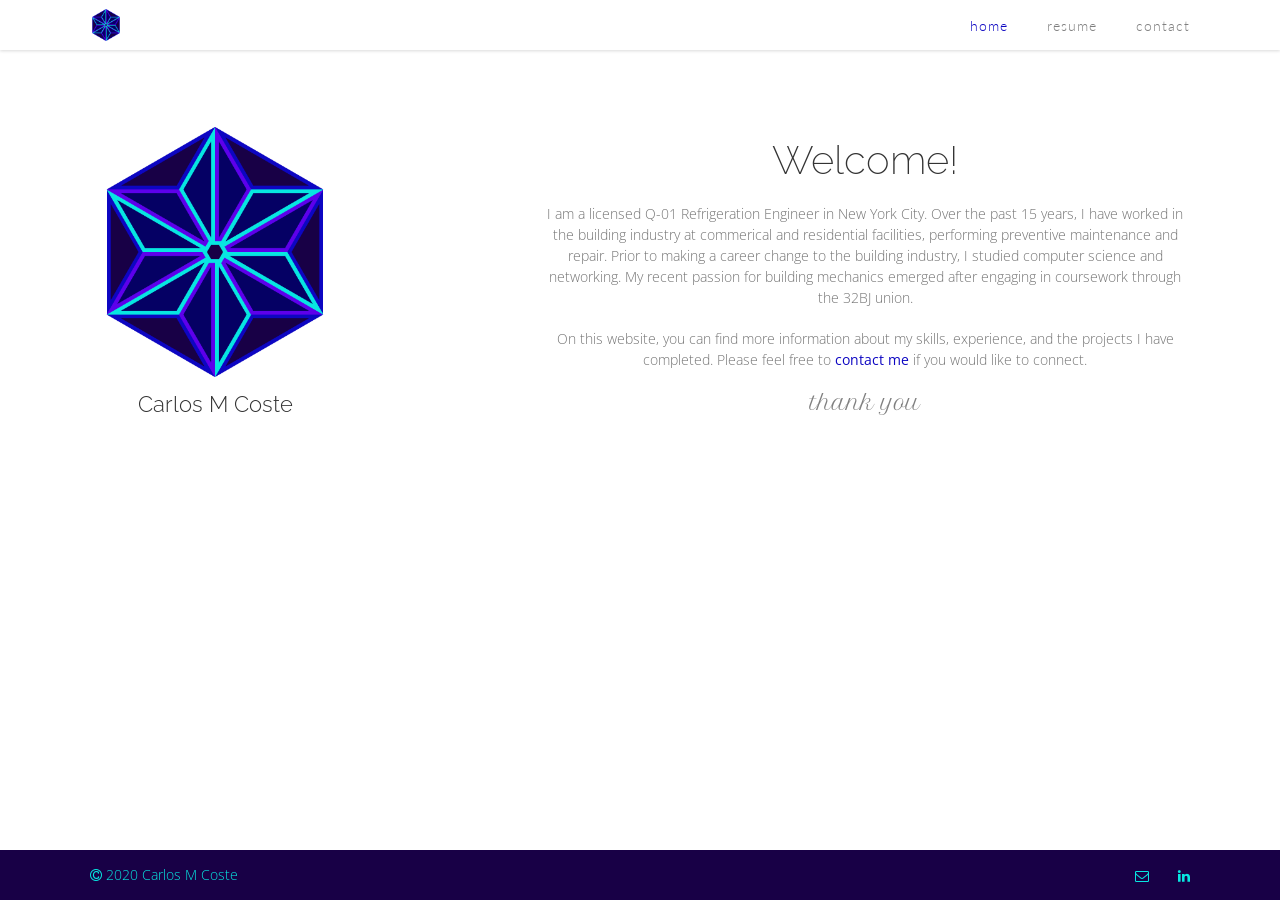
<file: index.html>
<!DOCTYPE html>
<html lang="en">
<head>
	<meta charset="UTF-8" />
	<meta name="viewport" content="width=device-width, initial-scale=1.0" />
	<title>Home - Carlos M Coste</title>
	<link rel="icon" type="image/png" href="images/logo/cc_logo_400x400.png" />
	<link rel="stylesheet" href="styles.css" type="text/css" />
	<style type="text/css">
		@import url('https://fonts.googleapis.com/css?family=Lato:100,200,300,400,500,600|Open+Sans:100,200,300,400,500,600|Raleway:100,200,300,400,500,600|Petit+Formal+Script');
		@import url('https://maxcdn.bootstrapcdn.com/font-awesome/4.7.0/css/font-awesome.min.css');
	</style>
</head>

<body>
	<header>
		<div class="header-container">
			<div class="main-menu">
				<a href="index.html" target="_self">
					<img class="nav-logo" src="images/logo/cc_logo_400x400.png" width="250" height="250" alt="Carlos M Coste Logo" />
				</a>
				<div class="nav-toggle">
					<a href="#"><i class="fa fa-navicon"></i></a>
				</div>
			</div>
			<nav>
				<ul>
					<li><a href="index.html" target="_self" class="current-page">home</a></li>
					<li><a href="resume.html" target="_self">resume</a></li>
					<!--<li><a href="portfolio.html" target="_self">portfolio</a></li>-->
					<!--<li><a href="about.html" target="_self">about</a></li>-->
					<li><a href="contact.html" target="_self">contact</a></li>
				</ul>
			</nav>
		</div>
	</header>
	<main id="home">
		<div id="home-container" class="container-vcenter">
			<div id="main-logo">
				<img id="logo" src="images/logo/cc_logo_400x400.png" alt="Carlos M Coste Logo" />
				<h3 class="main-logo-name">Carlos M Coste</h3>
				<!--<h4 class="main-logo-tagline">tagline</h4>-->
			</div>

			<div class="main-description">
				<h1>Welcome!</h1>
				<div class="summary-text">
					<p>
						I am a licensed Q-01 Refrigeration Engineer in New York City. Over the past 15 years, I have worked in the building industry at commerical and residential facilities, performing preventive maintenance and repair. Prior to making a career change to the building industry, I studied computer science and networking. My recent passion for building mechanics emerged after engaging in coursework through the 32BJ union.
					</p>
					<p>
						On this website, you can find more information about my skills, experience, and the projects I have completed. Please feel free to <a href="contact.html" target="_self">contact me</a> if you would like to connect.
					</p>
				</div>
				<h2>thank you</h2>
			</div>
		</div>
	</main>
	<footer>
		<div class="footer-container">
			<div class="footer-text">
				<i class="fa fa-copyright icon-left"></i>2020 Carlos M Coste
			</div>
			<div class="footer-social">
				<div class="social tooltip">
					<a href="mailto:info@carlosmcoste.com" target="_self" rel="noopener noreferrer" data-placement="bottom" data-title="" data-toggle="tooltip" title="Email" data-original-title="Email">
					<i class="fa fa-envelope-o"></i></a>
					<span class="tooltip-text">Email</span>
				</div>
				<div class="social tooltip">
					<a href="https://www.linkedin.com/in/carlosmcoste" target="_blank" rel="noopener noreferrer" data-placement="bottom" data-title="" data-toggle="tooltip" title="LinkedIn" data-original-title="Linkedin">
					<i class="fa fa-linkedin"></i></a>
					<span class="tooltip-text">LinkedIn</span>
				</div>
			</div>
		</div>
	</footer>
<script src="https://cdnjs.cloudflare.com/ajax/libs/jquery/3.2.1/jquery.min.js"></script>
<script src="./js/index.js"></script>
<script>
	(function(i,s,o,g,r,a,m){i['GoogleAnalyticsObject']=r;i[r]=i[r]||function(){
	(i[r].q=i[r].q||[]).push(arguments)},i[r].l=1*new Date();a=s.createElement(o),
	m=s.getElementsByTagName(o)[0];a.async=1;a.src=g;m.parentNode.insertBefore(a,m)
	})(window,document,'script','https://www.google-analytics.com/analytics.js','ga');
	ga('create', 'UA-1329985-6', 'auto');
	ga('send', 'pageview');
</script>
</body>
</html>
</file>
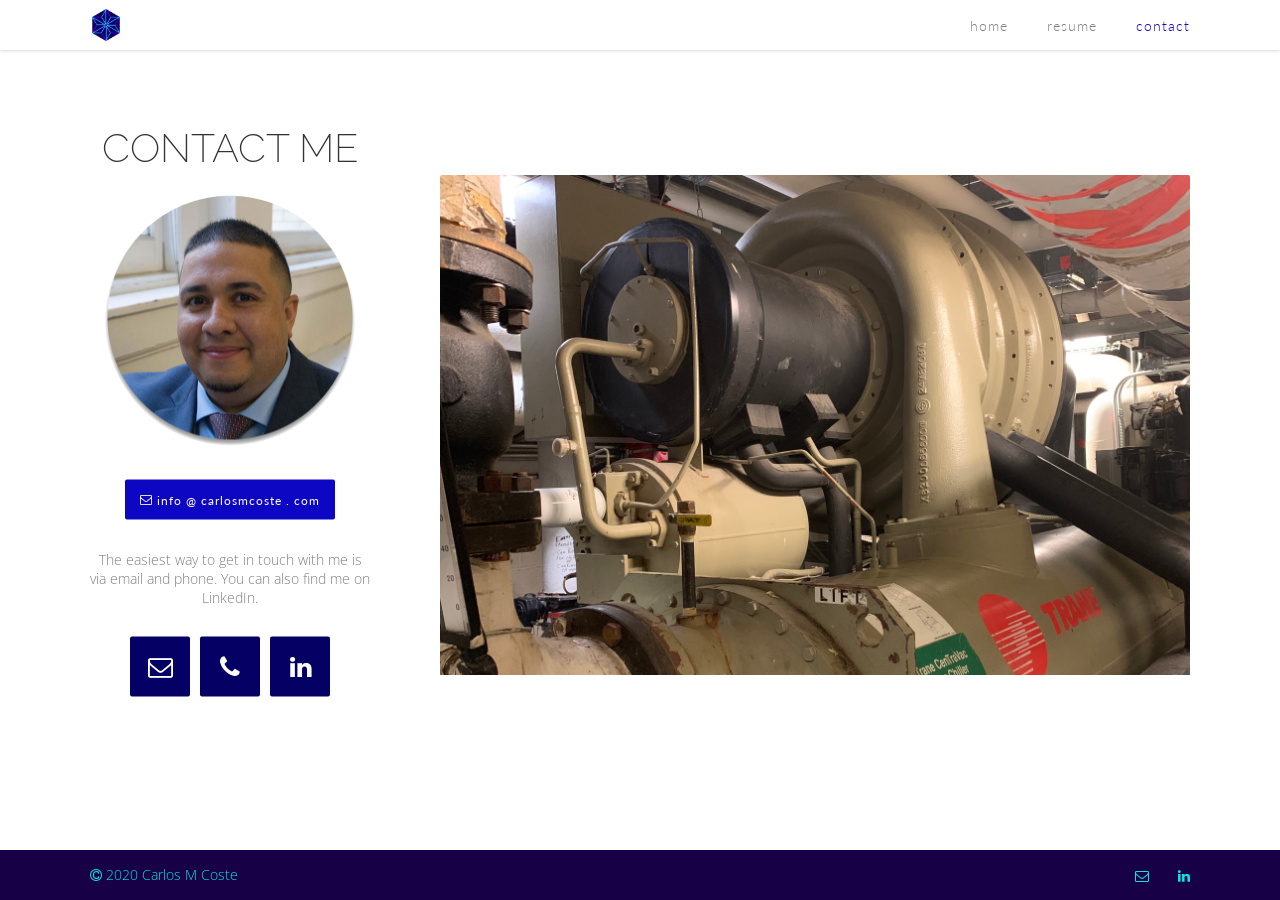
<file: contact.html>
<!DOCTYPE html>
<html lang="en">
<head>
	<meta charset="UTF-8" />
	<meta name="viewport" content="width=device-width, initial-scale=1.0" />
	<title>Contact - Carlos M Coste</title>
	<link rel="icon" type="image/png" href="images/logo/cc_logo_400x400.png" />
	<link rel="stylesheet" href="styles.css" type="text/css" />
	<style type="text/css">
		@import url('https://fonts.googleapis.com/css?family=Lato:100,200,300,400,500,600|Open+Sans:100,200,300,400,500,600|Raleway:100,200,300,400,500,600');
		@import url('https://maxcdn.bootstrapcdn.com/font-awesome/4.7.0/css/font-awesome.min.css');
	</style>
</head>

<body>

<header>
	<div class="header-container">
		<div class="main-menu">
			<a href="index.html" target="_self">
				<img class="nav-logo" src="images/logo/cc_logo_400x400.png" width="250" height="250" alt="Carlos M Coste Logo">
			</a>
			<div class="nav-toggle">
				<a href="#"><i class="fa fa-navicon"></i></a>
			</div>
		</div>
		<nav>
			<ul>
				<li><a href="index.html" target="_self">home</a></li>
				<li><a href="resume.html" target="_self">resume</a></li>
				<!--<li><a href="portfolio.html" target="_self">portfolio</a></li>-->
				<!--<li><a href="about.html" target="_self">about</a></li>-->
				<li><a href="contact.html" target="_self" class="current-page">contact</a></li>
			</ul>
		</nav>
	</div>
</header>
<main id="contact">
	<div id="contact-container" class="container-vcenter">
		<div id="getintouch">
			<div class="row centered">
				<h1 class="centered">CONTACT ME</h1>
				<img id="profile" src="images/headshot/carlos_headshot_resume.png" alt="Profile" />
			</div>
			<div class="row centered">
					<a href="mailto:info@carlosmcoste.com" title="email" target="_self">
						<div class="btn btn-primary">
							<i class="fa fa-envelope-o icon-left"></i>info @ carlosmcoste . com
						</div>
					</a>
			</div>
			<div class="row centered">
				<div id="getintouch-text">
					The easiest way to get in touch with me is via email and phone.
					You can also find me on LinkedIn.
				</div>
			</div>
			<div class="row centered">
				<div class="social-tiles-container">
					<div class="social-tile">
						<a href="mailto:info@carlosmcoste.com" target="_self" rel="noopener noreferrer" title="info@carlosmcoste.com">
							<div class="social-tile-content">
								<i class="fa fa-envelope-o"></i>
							</div>
						</a>
					</div>
					<div class="social-tile">
						<a title="(347) 273-7113">
							<div class="social-tile-content cursor-default">
								<i class="fa fa-phone"></i>
							</div>
						</a>
					</div>
					<div class="social-tile">
						<a href="https://www.linkedin.com/in/carlosmcoste" target="_blank" rel="noopener noreferrer" data-placement="bottom" data-title="" data-toggle="tooltip" title="https://www.linkedin.com/in/carlosmcoste" data-original-title="Linkedin">
							<div class="social-tile-content">
								<i class="fa fa-linkedin"></i>
							</div>
						</a>
					</div>
				</div>
			</div>
		</div>
		<div id="photo-gallery">
			<div class="row centered">
				<div class="unslider">
					<ul>
						<li><img src="images/gallery/chiller.jpg" alt="Chiller" /></li>
					</ul>
				</div>
			</div>
		</div>
	</div>
</main>


<footer>
	<div class="footer-container">
			<div class="footer-text">
				<i class="fa fa-copyright icon-left"></i>2020 Carlos M Coste
			</div>
			<div class="footer-social">
				<div class="social tooltip">
					<a href="mailto:info@carlosmcoste.com" target="_self" rel="noopener noreferrer" data-placement="bottom" data-title="" data-toggle="tooltip" title="Email" data-original-title="Email">
					<i class="fa fa-envelope-o"></i></a>
					<span class="tooltip-text">Email</span>
				</div>
				<div class="social tooltip">
					<a href="https://www.linkedin.com/in/carlosmcoste" target="_blank" rel="noopener noreferrer" data-placement="bottom" data-title="" data-toggle="tooltip" title="LinkedIn" data-original-title="Linkedin">
					<i class="fa fa-linkedin"></i></a>
					<span class="tooltip-text">LinkedIn</span>
				</div>
			</div>
		</div>
</footer>

<script src="https://cdnjs.cloudflare.com/ajax/libs/jquery/3.2.1/jquery.min.js"></script>
<script src="./js/index.js"></script>
<script src="./js/unslider.js"></script>
<script>
	$('.my-slider').unslider({
		infinite: true
	});
</script>
<script>
	(function(i,s,o,g,r,a,m){i['GoogleAnalyticsObject']=r;i[r]=i[r]||function(){
	(i[r].q=i[r].q||[]).push(arguments)},i[r].l=1*new Date();a=s.createElement(o),
	m=s.getElementsByTagName(o)[0];a.async=1;a.src=g;m.parentNode.insertBefore(a,m)
	})(window,document,'script','https://www.google-analytics.com/analytics.js','ga');
	ga('create', 'UA-1329985-6', 'auto');
	ga('send', 'pageview');
</script>
</body>
</html>
</file>
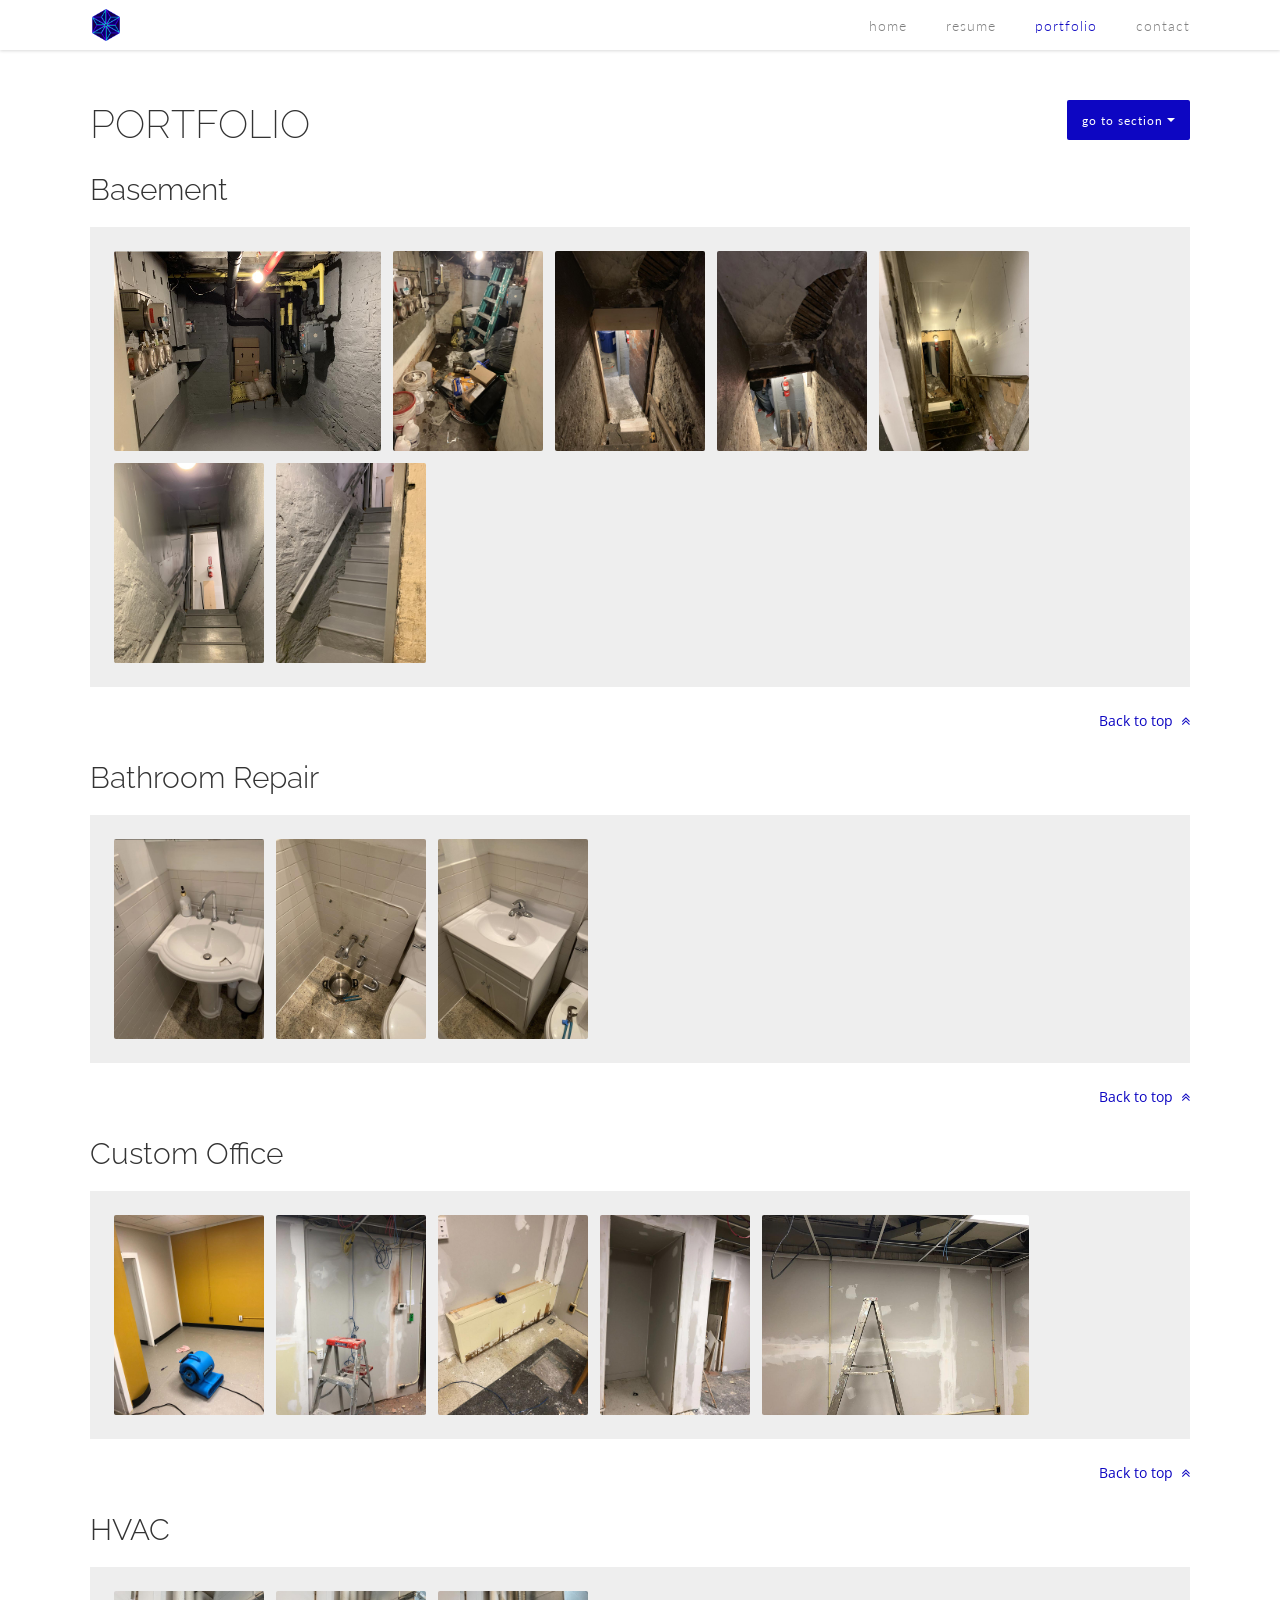
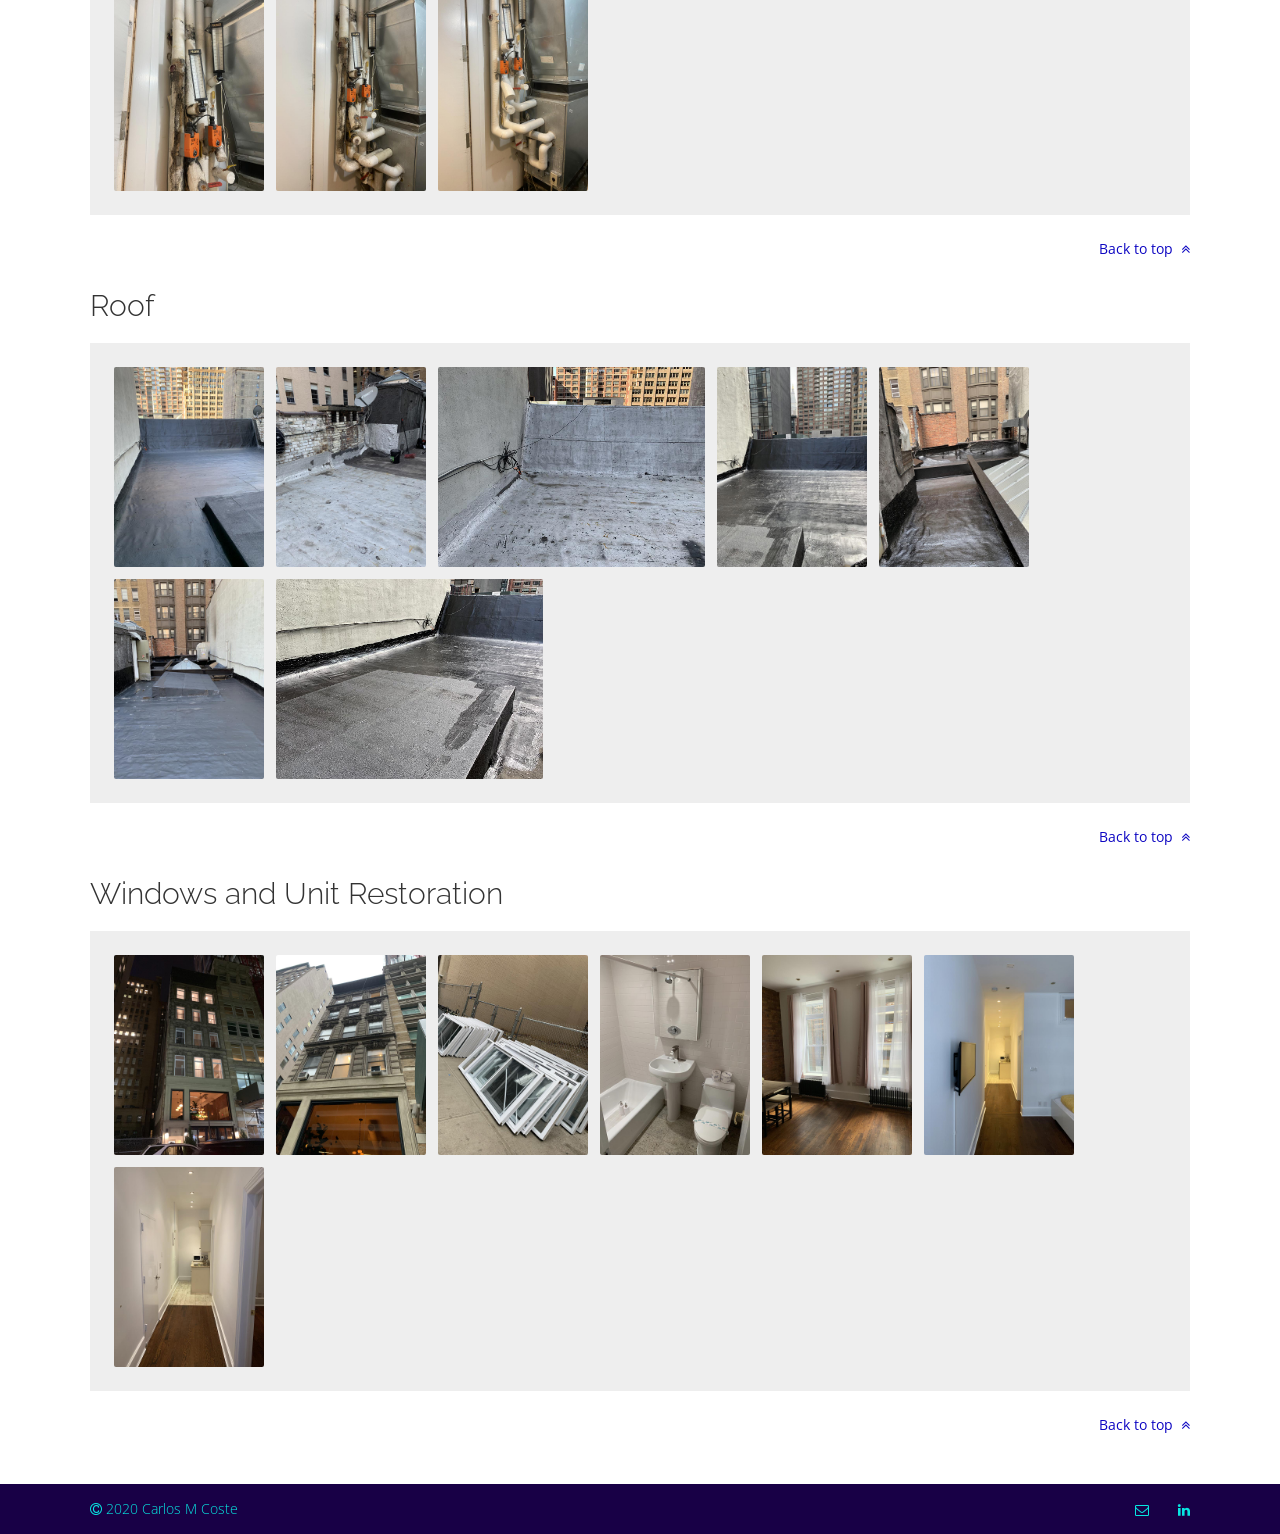
<file: portfolio.html>
<!DOCTYPE html>
<html lang="en">
<head>
	<meta charset="UTF-8" />
	<meta name="viewport" content="width=device-width, initial-scale=1.0" />
	<title>Portfolio - Carlos M Coste</title>
	<link rel="icon" type="image/png" href="images/logo/cc_logo_400x400.png" />
	<link rel="stylesheet" href="styles.css" type="text/css" />

	
	<!--Gallery-->
	<link rel="stylesheet" href="./dist/default-skin/default-skin.css">
	<link rel="stylesheet" href="./dist/photoswipe.css">

	<link rel="stylesheet" href="./src/css/default-skin/default-skin.scss">
	<link rel="stylesheet" href="./src/css/_main-settings.css">
	<link rel="stylesheet" href="./src/css/_main-settings.scss">
	<link rel="stylesheet" href="./src/css/main.css">
	<link rel="stylesheet" href="./src/css/main.scss">
	<link rel="stylesheet" href="./src/css/gallery.css">
	

	<style type="text/css">
		@import url('https://fonts.googleapis.com/css?family=Lato:100,200,300,400,500,600|Open+Sans:100,200,300,400,500,600|Raleway:100,200,300,400,500,600|Petit+Formal+Script');
		@import url('https://maxcdn.bootstrapcdn.com/font-awesome/4.7.0/css/font-awesome.min.css');
	</style>
</head>

<body>
	<header>
		<div class="header-container">
			<div class="main-menu">
				<a href="index.html" target="_self">
					<img class="nav-logo" src="images/logo/cc_logo_400x400.png" width="250" height="250" alt="Carlos M Coste Logo" />
				</a>
				<div class="nav-toggle">
					<a href="#"><i class="fa fa-navicon"></i></a>
				</div>
			</div>
			<nav>
				<ul>
					<li><a href="index.html" target="_self">home</a></li>
					<li><a href="resume.html" target="_self">resume</a></li>
					<li><a href="portfolio.html" target="_self" class="current-page">portfolio</a></li>
					<!--<li><a href="about.html" target="_self">about</a></li>-->
					<li><a href="contact.html" target="_self">contact</a></li>
				</ul>
			</nav>
		</div>
	</header>
<main>
	<a id="top" class="anchor"></a>
	<div class="container-content sticky">
		<div class="row">
			<div class="section section-dropdown-container">
				<div class="section-dropdown-left">
					<h1>PORTFOLIO</h1>
				</div>
				<div class="section-dropdown-right right-aligned">
					<div class="dropdown section-dropdown">
						<div class="btn btn-primary">go to section<i class="down-caret icon-right"></i></div>
						<ul class="dropdown-menu">
							<li><a href="#basement" target="_self">Basement</a></li>
							<li><a href="#bathroom" target="_self">Bathroom</a></li>
							<li><a href="#custom-office" target="_self">Custom Office</a></li>
							<li><a href="#hvac" target="_self">HVAC</a></li>
							<li><a href="#roof" target="_self">Roof</a></li>
							<li><a href="#windows" target="_self">Windows</a></li>
						</ul>
					</div>
				</div>
			</div>

<!--GALLERY-->

<!--BASEMENT-->
<div class="row">
<a id="basement" class="anchor"></a>
<h2>Basement</h2>

  <div class="section-gallery section--head">
	<div class="row-gallery">
		<div class="demo-gallery">
			<a href="./images/portfolio/basement/after4.jpg"
				data-size="1024x768"
				data-author="">
				<img class="img-large" src="./images/portfolio/basement/after4.jpg" alt="" />
				<figure>Final</figure>
			</a>
			<a href="./images/portfolio/basement/before1.jpg"
				data-size="768x1024"
				data-author="">
				<img src="./images/portfolio/basement/before1.jpg" alt="" />
				<figure>Before</figure>
			</a>
			<a href="./images/portfolio/basement/before2.jpg"
				data-size="768x1024"
				data-author="">
				<img src="./images/portfolio/basement/before2.jpg" alt="" />
				<figure>Before</figure>
			</a>
			<a href="./images/portfolio/basement/before3.jpg"
				data-size="768x1024"
				data-author="">
				<img src="./images/portfolio/basement/before3.jpg" alt="" />
				<figure>Before</figure>
			</a>
			<a href="./images/portfolio/basement/after1.jpg"
				data-size="768x1024"
				data-author="">
				<img src="./images/portfolio/basement/after1.jpg" alt="" />
				<figure>After</figure>
			</a>
			<a href="./images/portfolio/basement/after2.jpg"
				data-size="768x1024"
				data-author="">
				<img src="./images/portfolio/basement/after2.jpg" alt="" />
				<figure>After</figure>
			</a>
			<a href="./images/portfolio/basement/after3.jpg"
				data-size="768x1024"
				data-author="">
				<img src="./images/portfolio/basement/after3.jpg" alt="" />
				<figure>After</figure>
			</a>
		</div>
	</div>
  </div>
  <a href="#top"><div class="row right-aligned">Back to top &nbsp;<i class="fa fa-angle-double-up"></i></div></a>
 </div>

<!--BATHROOM-->
<div class="row">
<a id="bathroom" class="anchor"></a>
<h2>Bathroom Repair</h2>

  <div class="section-gallery section--head">
	<div class="row-gallery">
		<div class="demo-gallery">
			<a href="./images/portfolio/bathroom/before1.jpg"
				data-size="768x1024"
				data-author="">
				<img class="img-large" src="./images/portfolio/bathroom/before1.jpg" alt="" />
				<figure>Before</figure>
			</a>
			<a href="./images/portfolio/bathroom/before2.jpg"
				data-size="768x1024"
				data-author="">
				<img class="img-large" src="./images/portfolio/bathroom/before2.jpg" alt="" />
				<figure>In Progress</figure>
			</a>
			<a href="./images/portfolio/bathroom/after1.jpg"
				data-size="768x1024"
				data-author="">
				<img class="img-large" src="./images/portfolio/bathroom/after1.jpg" alt="" />
				<figure>After</figure>
			</a>			
		</div>
	</div>
  </div>
  <a href="#top"><div class="row right-aligned">Back to top &nbsp;<i class="fa fa-angle-double-up"></i></div></a>
</div>

<!--CUSTOM OFFICE-->
<div class="row">
<a id="custom-office" class="anchor"></a>
<h2>Custom Office</h2>

  <div class="section-gallery section--head">
	<div class="row-gallery">
		<div class="demo-gallery">
			<a href="./images/portfolio/custom-office/after1.jpg"
				data-size="768x1024"
				data-author="">
				<img class="img-large" src="./images/portfolio/custom-office/after1.jpg" alt="" />
				<figure>Final</figure>
			</a>
			<a href="./images/portfolio/custom-office/before1.jpg"
				data-size="768x1024"
				data-author="">
				<img src="./images/portfolio/custom-office/before1.jpg" alt="" />
				<figure>Before</figure>
			</a>
			<a href="./images/portfolio/custom-office/before3.jpg"
				data-size="768x1024"
				data-author="">
				<img src="./images/portfolio/custom-office/before3.jpg" alt="" />
				<figure>Before</figure>
			</a>
			<a href="./images/portfolio/custom-office/before4.jpg"
				data-size="768x1024"
				data-author="">
				<img src="./images/portfolio/custom-office/before4.jpg" alt="" />
				<figure>After</figure>
			</a>
			<a href="./images/portfolio/custom-office/before2.jpg"
				data-size="768x1024"
				data-author="">
				<img src="./images/portfolio/custom-office/before2.jpg" alt="" />
				<figure>Before</figure>
			</a>
		</div>
	</div>
  </div>
  <a href="#top"><div class="row right-aligned">Back to top &nbsp;<i class="fa fa-angle-double-up"></i></div></a>
</div>

<!--HVAC-->
<div class="row">
<a id="hvac" class="anchor"></a>
<h2>HVAC</h2>

  <div class="section-gallery section--head">
	<div class="row-gallery">
		<div class="demo-gallery">
			<a href="./images/portfolio/hvac/before1.jpg"
				data-size="768x1024"
				data-author="">
				<img class="img-large" src="./images/portfolio/hvac/before1.jpg" alt="" />
				<figure>Before</figure>
			</a>
			<a href="./images/portfolio/hvac/before2.jpg"
				data-size="768x1024"
				data-author="">
				<img class="img-large" src="./images/portfolio/hvac/before2.jpg" alt="" />
				<figure>Before</figure>
			</a>
			<a href="./images/portfolio/hvac/after1.jpg"
				data-size="768x1024"
				data-author="">
				<img class="img-large" src="./images/portfolio/hvac/after1.jpg" alt="" />
				<figure>After</figure>
			</a>
		</div>
	</div>
  </div>
  <a href="#top"><div class="row right-aligned">Back to top &nbsp;<i class="fa fa-angle-double-up"></i></div></a>
</div>

<!--ROOF-->
<div class="row">
<a id="roof" class="anchor"></a>
<h2>Roof</h2>

  <div class="section-gallery section--head">
	<div class="row-gallery">
		<div class="demo-gallery">
			<a href="./images/portfolio/roof/after1.jpg"
				data-size="768x1024"
				data-author="">
				<img class="img-large" src="./images/portfolio/roof/after1.jpg" alt="" />
				<figure>Final</figure>
			</a>
			<a href="./images/portfolio/roof/before1.jpg"
				data-size="768x1024"
				data-author="">
				<img src="./images/portfolio/roof/before1.jpg" alt="" />
				<figure>Before</figure>
			</a>
			<a href="./images/portfolio/roof/before2.jpg"
				data-size="768x1024"
				data-author="">
				<img src="./images/portfolio/roof/before2.jpg" alt="" />
				<figure>Before</figure>
			</a>
			
			<a href="./images/portfolio/roof/after2.jpg"
				data-size="768x1024"
				data-author="">
				<img src="./images/portfolio/roof/after2.jpg" alt="" />
				<figure>After</figure>
			</a>
			<a href="./images/portfolio/roof/after3.jpg"
				data-size="768x1024"
				data-author="">
				<img src="./images/portfolio/roof/after3.jpg" alt="" />
				<figure>After</figure>
			</a>
			<a href="./images/portfolio/roof/after4.jpg"
				data-size="768x1024"
				data-author="">
				<img src="./images/portfolio/roof/after4.jpg" alt="" />
				<figure>After</figure>
			</a>
			<a href="./images/portfolio/roof/after5.jpg"
				data-size="1024x768"
				data-author="">
				<img src="./images/portfolio/roof/after5.jpg" alt="" />
				<figure>After</figure>
			</a>
		</div>
	</div>
  </div>
  <a href="#top"><div class="row right-aligned">Back to top &nbsp;<i class="fa fa-angle-double-up"></i></div></a>
</div>

<!--WINDOWS-->
<div class="row">
<a id="windows" class="anchor"></a>
<h2>Windows and Unit Restoration</h2>

  <div class="section-gallery section--head">
	<div class="row-gallery">
		<div class="demo-gallery">
			<a href="./images/portfolio/windows/after1.jpg"
				data-size="768x1024"
				data-author="">
				<img class="img-large" src="./images/portfolio/windows/after1.jpg" alt="" />
				<figure>Final</figure>
			</a>
			<a href="./images/portfolio/windows/before1.jpg"
				data-size="768x1024"
				data-author="">
				<img src="./images/portfolio/windows/before1.jpg" alt="" />
				<figure>Before</figure>
			</a>
			<a href="./images/portfolio/windows/before2.jpg"
				data-size="768x1024"
				data-author="">
				<img src="./images/portfolio/windows/before2.jpg" alt="" />
				<figure>Before</figure>
			</a>
			<a href="./images/portfolio/windows/after2.jpg"
				data-size="768x1024"
				data-author="">
				<img src="./images/portfolio/windows/after2.jpg" alt="" />
				<figure>After</figure>
			</a>
			<a href="./images/portfolio/windows/after3.jpg"
				data-size="768x1024"
				data-author="">
				<img src="./images/portfolio/windows/after3.jpg" alt="" />
				<figure>After</figure>
			</a>
			<a href="./images/portfolio/windows/after4.jpg"
				data-size="768x1024"
				data-author="">
				<img src="./images/portfolio/windows/after4.jpg" alt="" />
				<figure>After</figure>
			</a>
			<a href="./images/portfolio/windows/after5.jpg"
				data-size="1024x768"
				data-author="">
				<img src="./images/portfolio/windows/after5.jpg" alt="" />
				<figure>After</figure>
			</a>
		</div>
	</div>
  </div>
  <a href="#top"><div class="row right-aligned">Back to top &nbsp;<i class="fa fa-angle-double-up"></i></div></a>
</div>
    
<!-- PSWP template -->
<div id="gallery" class="pswp" tabindex="-1" role="dialog" aria-hidden="true">
    <div class="pswp__bg"></div>

    <div class="pswp__scroll-wrap">

      <div class="pswp__container">
		<div class="pswp__item"></div>
		<div class="pswp__item"></div>
		<div class="pswp__item"></div>
      </div>

      <div class="pswp__ui pswp__ui--hidden">

        <div class="pswp__top-bar">

			<div class="pswp__counter"></div>

			<button class="pswp__button pswp__button--close" title="Close (Esc)"></button>

			<button class="pswp__button pswp__button--share" title="Share"></button>

			<button class="pswp__button pswp__button--fs" title="Toggle fullscreen"></button>

			<button class="pswp__button pswp__button--zoom" title="Zoom in/out"></button>

			<div class="pswp__preloader">
				<div class="pswp__preloader__icn">
				  <div class="pswp__preloader__cut">
				    <div class="pswp__preloader__donut"></div>
				  </div>
				</div>
			</div>
        </div>


		<!-- <div class="pswp__loading-indicator"><div class="pswp__loading-indicator__line"></div></div> -->

        <div class="pswp__share-modal pswp__share-modal--hidden pswp__single-tap">
            <div class="pswp__share-tooltip">
				<!-- <a href="#" class="pswp__share--facebook"></a>
				<a href="#" class="pswp__share--twitter"></a>
				<a href="#" class="pswp__share--pinterest"></a>
				<a href="#" download class="pswp__share--download"></a> -->
            </div>
        </div>

        <button class="pswp__button pswp__button--arrow--left" title="Previous (arrow left)"></button>
        <button class="pswp__button pswp__button--arrow--right" title="Next (arrow right)"></button>
        <div class="pswp__caption">
          <div class="pswp__caption__center">
          </div>
        </div>
      </div>

    </div>


</div>

<footer>
		<div class="footer-container">
			<div class="footer-text">
				<i class="fa fa-copyright icon-left"></i>2020 Carlos M Coste
			</div>
			<div class="footer-social">
				<div class="social tooltip">
					<a href="mailto:info@carlosmcoste.com" target="_self" rel="noopener noreferrer" data-placement="bottom" data-title="" data-toggle="tooltip" title="Email" data-original-title="Email">
					<i class="fa fa-envelope-o"></i></a>
					<span class="tooltip-text">Email</span>
				</div>
				<div class="social tooltip">
					<a href="https://www.linkedin.com/in/carlosmcoste" target="_blank" rel="noopener noreferrer" data-placement="bottom" data-title="" data-toggle="tooltip" title="LinkedIn" data-original-title="Linkedin">
					<i class="fa fa-linkedin"></i></a>
					<span class="tooltip-text">LinkedIn</span>
				</div>
			</div>
		</div>
	</footer>

</main>


<!--SCRIPTS-->
<script>
(function() {

  var initPhotoSwipeFromDOM = function(gallerySelector) {

    var parseThumbnailElements = function(el) {
      var thumbElements = el.childNodes,
        numNodes = thumbElements.length,
        items = [],
        el,
        childElements,
        thumbnailEl,
        size,
        item;

      for (var i = 0; i < numNodes; i++) {
        el = thumbElements[i];

        // include only element nodes 
        if (el.nodeType !== 1) {
          continue;
        }

        childElements = el.children;

        size = el.getAttribute('data-size').split('x');

        // create slide object
        item = {
          src: el.getAttribute('href'),
          w: parseInt(size[0], 10),
          h: parseInt(size[1], 10),
          author: el.getAttribute('data-author')
        };

        item.el = el; // save link to element for getThumbBoundsFn

        if (childElements.length > 0) {
          item.msrc = childElements[0].getAttribute('src'); // thumbnail url
          if (childElements.length > 1) {
            item.title = childElements[1].innerHTML; // caption (contents of figure)
          }
        }

        var mediumSrc = el.getAttribute('data-med');
        if (mediumSrc) {
          size = el.getAttribute('data-med-size').split('x');
          // "medium-sized" image
          item.m = {
            src: mediumSrc,
            w: parseInt(size[0], 10),
            h: parseInt(size[1], 10)
          };
        }
        // original image
        item.o = {
          src: item.src,
          w: item.w,
          h: item.h
        };

        items.push(item);
      }

      return items;
    };

    // find nearest parent element
    var closest = function closest(el, fn) {
      return el && (fn(el) ? el : closest(el.parentNode, fn));
    };

    var onThumbnailsClick = function(e) {
      e = e || window.event;
      e.preventDefault ? e.preventDefault() : e.returnValue = false;

      var eTarget = e.target || e.srcElement;

      var clickedListItem = closest(eTarget, function(el) {
        return el.tagName === 'A';
      });

      if (!clickedListItem) {
        return;
      }

      var clickedGallery = clickedListItem.parentNode;

      var childNodes = clickedListItem.parentNode.childNodes,
        numChildNodes = childNodes.length,
        nodeIndex = 0,
        index;

      for (var i = 0; i < numChildNodes; i++) {
        if (childNodes[i].nodeType !== 1) {
          continue;
        }

        if (childNodes[i] === clickedListItem) {
          index = nodeIndex;
          break;
        }
        nodeIndex++;
      }

      if (index >= 0) {
        openPhotoSwipe(index, clickedGallery);
      }
      return false;
    };

    var photoswipeParseHash = function() {
      var hash = window.location.hash.substring(1),
        params = {};

      if (hash.length < 5) { // pid=1
        return params;
      }

      var vars = hash.split('&');
      for (var i = 0; i < vars.length; i++) {
        if (!vars[i]) {
          continue;
        }
        var pair = vars[i].split('=');
        if (pair.length < 2) {
          continue;
        }
        params[pair[0]] = pair[1];
      }

      if (params.gid) {
        params.gid = parseInt(params.gid, 10);
      }

      if (!params.hasOwnProperty('pid')) {
        return params;
      }
      params.pid = parseInt(params.pid, 10);
      return params;
    };

    var openPhotoSwipe = function(index, galleryElement, disableAnimation) {
      var pswpElement = document.querySelectorAll('.pswp')[0],
        gallery,
        options,
        items;

      items = parseThumbnailElements(galleryElement);

      // define options (if needed)
      options = {
        index: index,

        history: false,
        
        galleryUID: galleryElement.getAttribute('data-pswp-uid'),

        getThumbBoundsFn: function(index) {
          // See Options->getThumbBoundsFn section of docs for more info
          var thumbnail = items[index].el.children[0],
            pageYScroll = window.pageYOffset || document.documentElement.scrollTop,
            rect = thumbnail.getBoundingClientRect();

          return {
            x: rect.left,
            y: rect.top + pageYScroll,
            w: rect.width
          };
        },

        addCaptionHTMLFn: function(item, captionEl, isFake) {
          if (!item.title) {
            captionEl.children[0].innerText = '';
            return false;
          }
          captionEl.children[0].innerHTML = item.title + '<br/><small>' + item.author + '</small>';
          return true;
        }

      };

      var radios = document.getElementsByName('gallery-style');
      for (var i = 0, length = radios.length; i < length; i++) {
        if (radios[i].checked) {
          if (radios[i].id == 'radio-all-controls') {

          } else if (radios[i].id == 'radio-minimal-black') {
            options.mainClass = 'pswp--minimal--dark';
            options.barsSize = {
              top: 0,
              bottom: 0
            };
            options.captionEl = false;
            options.fullscreenEl = false;
            options.shareEl = false;
            options.bgOpacity = 0.85;
            options.tapToClose = true;
            options.tapToToggleControls = false;
          }
          break;
        }

      }

      if (disableAnimation) {
        options.showAnimationDuration = 0;
      }

      // Pass data to PhotoSwipe and initialize it
      gallery = new PhotoSwipe(pswpElement, PhotoSwipeUI_Default, items, options);

      // see: http://photoswipe.com/documentation/responsive-images.html
      var realViewportWidth,
        useLargeImages = false,
        firstResize = true,
        imageSrcWillChange;

      gallery.listen('beforeResize', function() {

        var dpiRatio = window.devicePixelRatio ? window.devicePixelRatio : 1;
        dpiRatio = Math.min(dpiRatio, 2.5);
        realViewportWidth = gallery.viewportSize.x * dpiRatio;

        if (realViewportWidth >= 1200 || (!gallery.likelyTouchDevice && realViewportWidth > 800) || screen.width > 1200) {
          if (!useLargeImages) {
            useLargeImages = true;
            imageSrcWillChange = true;
          }

        } else {
          if (useLargeImages) {
            useLargeImages = false;
            imageSrcWillChange = true;
          }
        }

        if (imageSrcWillChange && !firstResize) {
          gallery.invalidateCurrItems();
        }

        if (firstResize) {
          firstResize = false;
        }

        imageSrcWillChange = false;

      });

      gallery.listen('gettingData', function(index, item) {
        if (useLargeImages) {
          item.src = item.o.src;
          item.w = item.o.w;
          item.h = item.o.h;
        } else {
          item.src = item.m.src;
          item.w = item.m.w;
          item.h = item.m.h;
        }
      });

      gallery.init();
    };

    // select all gallery elements
    var galleryElements = document.querySelectorAll(gallerySelector);
    for (var i = 0, l = galleryElements.length; i < l; i++) {
      galleryElements[i].setAttribute('data-pswp-uid', i + 1);
      galleryElements[i].onclick = onThumbnailsClick;
    }

    // Parse URL and open gallery if it contains #&pid=3&gid=1
    var hashData = photoswipeParseHash();
    if (hashData.pid > 0 && hashData.gid > 0) {
      openPhotoSwipe(hashData.pid - 1, galleryElements[hashData.gid - 1], true);
    }
  };

  initPhotoSwipeFromDOM('.demo-gallery');

})();
</script>

<script type="text/javascript" src="https://cdnjs.cloudflare.com/ajax/libs/jquery/3.2.1/jquery.min.js"></script>
<script type="text/javascript" src="./js/index.js"></script>
<script type="text/javascript" src="./dist/photoswipe-ui-default.js"></script>
<script type="text/javascript" src="./dist/photoswipe-ui-default.min.js"></script>
<script type="text/javascript" src="./dist/photoswipe.js"></script>
<script type="text/javascript" src="./dist/photoswipe.min.js"></script>

</body>
</html>
</file>
<file: styles.css>
*, *:before, *:after {box-sizing: inherit;}
html {
    box-sizing: border-box;
    overflow-x: hidden;
    height: 100%;
    scroll-behavior: smooth;
}
body {
    position: relative;
    margin: 0;
    min-height: 100%;
    color: #7f7f7f;
    -webkit-font-smoothing: subpixel-antialiased;
    font-family: 'Open Sans', Helvetica, Arial, sans-serif;
    font-weight: 300;
    font-size: 14px;
    text-align: left;
}
main {
    display: block;
    position: relative;
    margin: 0 auto;
    padding: 50px;
    width: 100%;
    height: 100%;
    text-align: center;
}
/* COLORS */
.blue-dark {
	color: #050064;
}
.blue-medium {
	color: #0D06C2;
}
.blue-light {
	color: #07E6E1;
}
.purple-light {
	color: #5D00EB;
}
.purple-dark {
	color: #180046;
}

/* DROPDOWNS */
.dropdown {
  float: right;
  position: relative;
  display: inline-block;
  width: auto; 
}

.dropdown-menu {
  display: none;
  position: absolute;
  margin: 4px 0 0 0;
  padding: 16px;
  background-color: rgba(255, 255, 255, .97);
  width: auto;
  min-width: 300px;
  overflow: auto;
  box-shadow: 0px 8px 16px 0px rgba(0,0,0,0.2);
  right: 0;
  z-index: 100;
  list-style-type: none;
  text-align: left;
  line-height: 0;
}
.dropdown-menu li {
    border-bottom: 1px solid rgba(0,0,0,.05);
    position: relative;
    font-family: 'Lato', Arial, Helvetica, sans-serif;
    letter-spacing: 1px;
    font-weight: 300;
    color: #7f7f7f;
}
.dropdown-menu li:hover {
    background-color: #d3f1eb;
    color: #7f7f7f;
}
.dropdown-menu li:hover a:hover {
    color: #1e83b5;
    font-weight: 400;
    letter-spacing: .25px;
}
.dropdown-menu li:last-of-type {border-bottom: none;}
.dropdown-menu a {
    display: block;
    color: #7f7f7f;
    padding: 24px 8px;
    text-decoration: none;
    transition: 100ms all ease;
    -webkit-transition: 100ms all ease;
}

.down-caret {
  width: 0;
  height: 0;
  border-style: solid;
  border-width: 4px 4px 0 4px;
  border-color: #ffffff transparent transparent transparent;
  display: inline-block;
  position: relative;
  transform: rotate(0deg);
  transition: all .25s ease-in;
}
.open-caret {
    transform: rotate(180deg);
    transition: all .25s ease-out;
}

.show {display: block;}
.hide {display: none;}


/* TEXT */
    h1, h2, h3, h4, h5 {
        font-family: 'Raleway', Helvetica, Arial, sans-serif;
        font-style: normal;
        font-variant: normal;
        text-align: left;
        color: #333;
    }
    h1 {
        margin: 0 0 25px;
        font-size: 40px;
        font-weight: 200;
    }
    .main-description h1 {
        margin-bottom: 20px;
        text-align: center;
    }
    h2 {
        margin: 0 0 20px;
        font-size: 30px;
        font-weight: 300;
    }
    .main-description h2 {
        margin: 0;
        text-align: center;
        font-family: 'Petit Formal Script', 'Raleway', Helvetica, cursive;
        font-weight: 200;
        font-size: 20px;
        color: #7f7f7f;
    }
    .section-header h2 {margin: 0 20px 0 0;}
    h3 {
        margin: 0 0 10px;
        font-size: 22px;
        font-weight: 300;
    }
    h4 {
        margin: 0 0 5px;
        font-size: 18px;
        font-weight: 200;
    }
    h5 {
        margin: 0 0 15px;
        font-size: 16px;
        font-weight: 300;
        font-style: italic;
        color: #999;
    }
    h6 {
        margin: 15px 0 5px;
        font-size: 15px;
        font-weight: 400;
    }
    a {
        letter-spacing: 0;
        text-decoration: none;
        font-weight: 400;
        color: #0D06C2;
    }
    a:hover {color: #5D00EB;}
    a.link {word-break: break-all;}
    .centered {text-align: center;}
    .right-aligned {text-align: right;}
    .justified {text-align: justify;}
    .semi-bold {font-weight: 400;}
    
    a.anchor{display: block; position: relative; top: -80px; visibility: hidden;}

    p {
        margin: 0 0 20px;
        line-height: 1.5;
        text-align: justify;
    }
    p:last-child {margin: 0;}

    .main-description p {text-align: center;}
    .blue {color: #1e83b5;}

/* ICONS */
    .icon-left {margin: 4px 4px 4px 0;}
    .icon-right {margin: 4px 0 4px 4px;}

    
/* LISTS */
    .ul-diamond {padding: 0;}
    .ul-diamond li {
        list-style: none;
        padding: 0 0 4px 0;
    }
    .ul-diamond li::before {
        content: '\25c7';
        padding-right: 8px;
        color: #74a0b6;
    }


/* ROWS AND COLUMNS */
    .row {
        display: block;
        margin-bottom: 30px;
        width: 100%;
    }
    .col-25, .col-30, .col-33, .col-50, .col-66, .col-70, .col-75 {
        display: inline-block;
        vertical-align: top;
        margin: 0;
        padding: 0 20px 0 0;
    }
    .col-25{ width: calc(25% - 2px); }
    .col-30{ width: calc(30% - 2px); }
    .col-33{ width: 33%; }
    .col-50{ width: calc(50% - 2px); }
    .col-66{ width: 66%; }
    .col-70{ width: calc(70% - 2px); }
    .col-75{ width: calc(75% - 2px); }
    
    .section > .row > .col-33:last-child {padding: 0;}

/* IMAGES */
    img {
        border-style: none;
        border-radius: 2px;
        max-width: 100%;
        height: auto;
    }
    .img-sidebar {margin-top: 4px; padding: 0;}
    .img-container {
        margin-bottom: 25px; padding: 0;
        max-width: 500px;
    }
    .img-frame  {
        display: block;
        position: relative;
        z-index: 1;
        vertical-align: middle;
        max-width: 100%;
    }
    .img-frame-circle  {
        display: block;
        border-radius: 100%;
        position: relative;
        z-index: 1;
        vertical-align: middle;
        max-width: 100%;
        background-color: #fff;
        box-shadow: 0 4px 14px rgba(0,0,0,0.2);
        padding: 16px;
    }
    .img-gallery {
        max-height: 500px;
        margin: 0 0 40px 0;
    }
    .shadow {overflow: visible;}
    .shadow:before {
        position: absolute;
        bottom: 15px;
        left: 10px;
        z-index: -1;
        -webkit-transform: rotate(-3deg);
        -ms-transform: rotate(-3deg);
        transform: rotate(-3deg);
        box-shadow: 0 17px 10px rgba(0,0,0,.4);
        height: 20%;
        max-height: 100px;
        width: 60%;
        max-width: 460px;
        opacity: .7;
        content: "";
    }
    .shadow:after {
        position: absolute;
        right: 10px;
        bottom: 15px;
        z-index: -1;
        -webkit-transform: rotate(3deg);
        -ms-transform: rotate(3deg);
        transform: rotate(3deg);
        box-shadow: 0 17px 10px rgba(0,0,0,.4);
        height: 20%;
        max-height: 100px;
        width: 60%;
        max-width: 460px;
        opacity: .7;
        content: "";
        }
    .shadow img {
        vertical-align: top;
        margin: 0;
        box-shadow: none;
    }
    #pdws, #tru-it {float: right; padding: 0;}


/* BUTTONS */
    .btn {
        display: inline-flex;
        display: -webkit-inline-flex;
        display: -moz-inline-flex;
        display: -ms-inline-flex;
        align-items: center;
        -webkit-align-items: center;
        border: none;
        border-radius: 2px;
        padding: 0 15px;
        height: 40px;
        letter-spacing: 1px;
        font-family: 'Lato', Arial, Helvetica, sans-serif;
        font-weight: 400;
        font-size: 12px;
        cursor: pointer;
    }
    .btn-primary {
        background-color: #0D06C2;
        color: #fff;
    }
    .btn-primary:hover {
        background-color: #050064;
        color: #fff;
    }
    
    .btn-secondary {
        border: solid 1px #2c6885;
        color: #2c6885;
    }
    .btn-secondary:hover {
        border: solid 1px #1e83b5;
        color: #1e83b5;
    }
    .btn-highlight {
        border: solid 1px #ec8072;
        color: #ec8072;
    }
    .btn-highlight:hover {
        border: solid 1px #db6158;
        color: #db6158;
    }
    
    .dropdown-open {background-color: #1e83b5;}



/* CONTENT CONTAINERS */
    .container-vcenter {
        display: block;
        position: relative;
        margin: 50px auto;
        width: 100%;
        max-width: 1100px;
        min-width: 750px;
    }
    .container-content {
        margin: 50px auto;
        width: 100%;
        max-width: 1100px;
    }
    #home-container {height: 350px;  min-height: 350px;}
    #contact-container {height: 650px; min-height: 650px;}
    .container-text {margin-bottom: 20px;}
    .container-text:last-child {margin: 0;}


/* SECTIONS */
    .section {
        display: block;
        margin-bottom: 50px;
        width: 100%;
        text-align: left;
    }
    .section-header {
        display: flex;
        display: -webkit-flex;
        display: -moz-flex;
        display: -ms-flex;
        align-items: center;
        -webkit-align-items: center;
        position: relative;
        margin-bottom: 25px;
        width: 100%;
        text-align: left;
        white-space: nowrap;
    }
    .section-title {
        display: inline-flex;
        display: -webkit-inline-flex;
        display: -moz-inline-flex;
        display: -ms-inline-flex;
    }

    .hr-container-title {
        display: inline-flex;
        display: -webkit-inline-flex;
        display: -moz-inline-flex;
        display: -ms-inline-flex;
        width: 100%;
        height: 1px;
    }
    .hr-title {width: 100%; border-bottom: .1em solid #ddd;}

/* SECTION DROPDOWN */
.section-dropdown-container {
    display: flex;
    display: -webkit-flex;
    display: -moz-flex;
    display: -ms-flex;
    margin: 0;
}
.section-dropdown-left, .section-dropdown-right {
    flex: auto;
    -webkit-flex: auto;
    -ms-flex: auto;
}

.section-dropdown {
    margin: 0 0 24px 0;
}


/* NAVIGATION */
    .nav-logo {
        display: block;
        position: absolute;
        float: left;
        top: 50%;
        transform: translateY(-50%);
        width: 32px;
        height: 32px;
        padding: 0;
    }
    .current-page {
        color: #0D06C2;
        cursor: default;
    }


/* FOOTER */
    footer {
        display: block;
        position: absolute;
        right: 0;
        bottom: 0;
        left: 0;
        z-index: 10;
        padding: 0 50px;
        width: 100%;
        height: 50px;
        background-color: #180046;
        font-size: 14px;
        text-align: center;
    }
    .footer-container {
        display: block;
        position: relative;
        top: 50%;
        left: 50%;
        transform: translateX(-50%);
        width: 100%;
        max-width: 1100px;
    }
    .footer-text {
        display: inline-block;
        position: relative;
        float: left;
        top: 50%;
        transform: translateY(-50%);
        font-weight: 200;
        color: #07E6E1;
    }
    .footer-social {
        display: inline-block;
        position: relative;
        float: right;
        top: 50%;
        transform: translateY(-50%);
        text-align: center;
    }
    .social {
        display: inline-block;
        padding: 0 0 0 25px;
    }
    .social a {color: #07E6E1;}


/* TOOLTIPS */
    .tooltip {display: inline-block; position: relative;}
    .tooltip:hover .tooltip-text {visibility: visible;}
    .tooltip-text {
        position: absolute;
        transform: translateX(-50%);
        z-index: 1;
        bottom: 150%;
        left: calc(50% + 12px);
        border-radius: 6px;
        padding: 5px 10px;
        background-color: #5D00EB;
        text-align: center;
        color: #fff;
        opacity: .9;
        visibility: hidden;
    }
    .tooltip-text:after {
        position: absolute;
        top: 100%;
        left: 50%;
        margin-left: -5px;
        border-width: 5px;
        border-style: solid;
        border-color: #5D00EB transparent transparent;
        opacity: .9;
        content: "";
    }

/*RESUME*/
.resume {
    display: inline-block;
    margin: 24px 0 56px 0;
    width: 60%;
    height: 100%;
    box-shadow: 2px 2px 8px 4px #00000030;
    overflow: scroll;
}
.resume iframe {
    width: 100%;
    height: 100%;
    height: -webkit-fill-available;
    border: none;
    overflow: scroll;
}

/* RESEARCH */
    .reference {
        display: flex;
        display: -webkit-flex;
        display: -moz-flex;
        display: -ms-flex;
        width: 100%;
        margin-bottom: 20px;
    }
    .reference-number {
        display: inline-flex;
        display: -webkit-inline-flex;
        display: -moz-inline-flex;
        display: -ms-inline-flex;
        margin-right: 15px;
        width: 30px;
        min-width: 30px;
        text-align: right;
    }
    .reference-text {display: inline-block; text-align: justify;}


/* HOME AND CONTACT */
    /* LEFT */
        #main-logo, #getintouch {
            display: block;
            position: relative;
            float: left;
            margin-right: 50px;
            text-align: center;
            padding: 0;
        }
        #main-logo {width: 250px; min-width: 250px;}
        #getintouch {width: 280px;min-width: 280px;}
        #logo, #profile {width: 250px; height: 250px;}
        .main-logo-name {
            margin: 10px 0 6px; 
            font-size: 22px;
            font-weight: 300;
            text-align: center;
        }
        .main-logo-tagline {
            margin: 0;
            font-size: 18px;
            font-weight: 200;
            text-align: center;
        }
        #profile {border-radius: 50%;}
    
    /* RIGHT */
        .main-description, #photo-gallery {
            display: inline-block;
            position: relative;
            float: right;
            width: calc(100% - 350px);
            text-align: center;
        }
        .main-description{max-width: 650px; min-width: 450px;}
        .summary-text {
            display: block;
            margin-bottom: 20px;
            line-height: 1.5;
            font-size: 14px;
            font-weight: 300;
            text-align: center;
            color: #747474;
        }
        #getintouch-text {margin: auto; max-width: 280px;}


/* CONTACT ME */
    /* SOCIAL MEDIA TILES */
        .social-tiles-container {
            display: flex;
            display: -webkit-flex;
            display: -moz-flex;
            display: -ms-flex;
            justify-content: center;
            -webkit-justify-content: center;
            -moz-justify-content: center;
            -ms-justify-content: center;
        }
        .social-tiles-container a, .social-tiles-container:hover a {font-size: 25px; color:#fff;}

        .social-tile {margin-right: 10px;}
        .social-tile:last-child {margin-right: 0;}

        .social-tile-content {
            display: inline-flex;
            display: -webkit-inline-flex;
            display: -moz-inline-flex;
            display: -ms-inline-flex;
            align-items: center;
            -webkit-align-items: center;
            justify-content: center;
            -webkit-justify-content: center;
            -moz-justify-content: center;
            -ms-justify-content: center;
            border-radius: 2px;
            width: 60px;
            height: 60px;
            background-color: #050064;
        }
        .social-tile-content:hover {background-color: #0D06C2; cursor: pointer;}


    /* PHOTO GALLERY SLIDER */
         #photo-gallery {
            height: auto;
            max-height: 500px;
            overflow: hidden;
         }
         #photo-gallery .row {
            margin: 0;
            width: 100%;
            height: auto;
            max-height: 500px;
            overflow: hidden ;
        }
        .unslider {
            margin: 0;
            padding: 0;
            width: 100%;
            max-width: 750px;
            height: auto;
            max-height: 500px;
            overflow: hidden;
        }
        .unslider ul, .unslider ol, .unslider li {
          list-style: none;
          margin: 0;
          padding: 0;
          border: none;
        }
        .my-slider ul {
            margin-left: -100%;
            padding: 0;
            width: 100%;
            height: auto;
            max-height: 500px;
        }
        .unslider-wrap {
            position: relative;
            max-height: 500px;
            overflow: hidden;
        }
        .unslider-wrap li {
            width: 100%;
            height: auto;
            overflow: hidden;
        }
        .unslider-carousel li {float: left;}
        .unslider-fade {position: relative;}
        .unslider-fade .unslider-wrap li {
            position: absolute;
            top: 0;
            right: 0;
            left: 0;
            z-index: 8;
        }
        li.unslider-active {z-index: 10;} 
        .unslider-arrow {
            position: absolute;
            width: 50px;
            height: 100px;
            left: 0;
            z-index: 2;
            top: 50%;
            transform: translateY(-50%);
            cursor: pointer;
            font-size: 70px;
            color: #fff;
            opacity: .4;
        }
        .unslider:hover .unslider-arrow {opacity: .8}
        .unslider-arrow:hover .fa-angle-right, .unslider-arrow:hover .fa-angle-left {text-shadow: 0 6px 10px rgba(0,0,0,.95)}
        .unslider-arrow:hover a {color: #fff;}
        .fa-angle-right, .fa-angle-left {
            text-shadow: 0 3px 6px rgba(0,0,0,.8);
            color: #fff;}

        .unslider-arrow.next {
            right: 0;
            left: auto;
            width: 50px;
            height: 100px;
        }
        .unslider-nav {
            position: absolute;
            transform: translate(-50%, -25px);
            left: 50%;
            z-index: 2;
        }
        .unslider-nav ol {
            list-style: none;
            text-align: center;
        }
        .unslider-nav li {
            display: inline-block;
            margin: 0 4px;
            border: 1px solid #fff;
            border-radius: 5px;
            width: 6px;
            height: 6px;
            background: transparent;
            text-indent: -999em;
            opacity: .8;
            overflow: hidden;
            cursor: pointer;
        }
        .unslider-nav li.unslider-active {background: #fff; cursor: default;}
        .cursor-default {cursor: default !important;}


/* MEDIA QUERIES */
    /* LARGER THAN 900px */
        @media only screen and (min-width: 901px) {
            #main-logo, #getintouch, .main-description, #photo-gallery {top: 50%; transform: translateY(-50%);}
            #tru-it .img-container, #pdws .img-container {margin-bottom: 0;}
            #pdws .img-container {float: right; max-width: 343px;}
            #tru-it .img-container {float: right; max-width: 285px;}
        }

    /* LARGER THAN 801px */
        @media only screen and (min-width: 801px) {
            header {
                display: block;
                position: fixed;
                z-index: 100;
                background-color: #fff;
                box-shadow: rgba(0,0,0,.15) 0 1px 3px;
                width: 100%;
                padding: 0 50px;
            }
            .header-container {
                display: block;
                position: relative;
                left: 50%;
                transform: translateX(-50%);
                max-width: 1100px;
            }
            .main-menu {
                display: block;
                position: fixed;
                background-color: #fff;
                width: 100%;
                height: 50px;
            }
            .nav-toggle {display: none;}
            nav {text-align: right;}
            nav ul {
                margin: 0;
                padding: 0;
                height: 50px;
                list-style: none;
            }
            nav li {
                display: inline-block;
                position: relative;
                top: 50%;
                transform: translateY(-50%);
                padding: 0 0 0 35px;
                cursor: pointer;
            }
            nav li:first-child {padding: 0;}
            nav a {
                font-family: 'Lato', Arial, Helvetica, sans-serif;
                letter-spacing: 1px;
                font-weight: 300;
                color: #7f7f7f;
            }
        }

    /* SMALLER THAN 900px */
        @media only screen and (max-width: 900px) {
            p:last-child {margin-bottom: 20px;}
            .row {margin: 0;}
            .col-20, .col-25 .col-30, .col-33, .col-50, .col-66, .col-70, .col-75 {
                display: block;
                width: 100%;
                padding: 0;
            }
            .container-vcenter .row {margin-bottom: 30px;}
            .img-container img {width: 100%;}
            #home {min-height: 850px;}
            #contact {min-height: 1380px;}
            #main-logo, #getintouch {
                margin-bottom: 25px;
                float: none;
                width: 100%;
            }
            .main-description {
                width: 100%;
                max-width: 100%;
                min-width: 100%;
            }
            
            #professional-awards p, #professional-activities-reviewing p {margin: 0;}
            #professional-activities-reviewing p:last-child {margin: 0 0 20px;}
            #academic .col-33 {width: calc(50% - 2px); display: inline-block;}
            #photo-gallery {
                display: block;
                float: none;
                width: 100%;
            }
            .unslider {
                display: block;
                position: relative;
                left: 50%;
                transform: translateX(-50%);
            }
        }
    
    /* SMALLER THAN 800px */
        @media only screen and (max-width: 800px) {
            header {
                display: block;
                position: fixed;
                padding: 0 50px;
                z-index: 100;
                width: 100%;
            }
            .header-container {
                display: block;
                position: fixed;
                z-index: 100;
                left: 50%;
                transform: translateX(-50%);
                width: 100%;
            }
            .main-menu {
                display: block;
                position: absolute;
                padding: 0 25px;
                box-shadow: rgba(0,0,0,.15) 0 1px 3px;
                background-color: #fff;
                width: 100%;
                height: 50px;
                z-index: 100;
            }
            .nav-toggle {
                display: block;
                position: relative;
                top: 50%;
                transform: translateY(-50%);
                transition: 300ms all ease;
                -webkit-transition: 300ms all ease;
            }
            .nav-toggle a {
                display: block;
                position: relative;
                top: 50%;
                transform: translateY(-50%);
                float: right;
                text-decoration: none;
                font-weight: 600;
                transition: 300ms all ease;
                -webkit-transition: 300ms all ease;
            }
            .nav-toggle i {font-size: 18px;}
            nav {
                display: none;
                margin-top: 50px;
                background-color: rgba(255, 255, 255, .97)
            }
            nav ul {
                margin-top: 0;
                padding: 0;
                box-shadow: rgba(0,0,0,.2) 0 4px 30px;
                list-style-type: none;
                text-align: center;
            }
            nav li {
                border-bottom: 1px solid rgba(0,0,0,.05);
                position: relative;
                font-family: 'Lato', Arial, Helvetica, sans-serif;
                letter-spacing: 1px;
                font-weight: 300;
                color: #7f7f7f;
            }
            nav li:hover {background-color: #d0f5f4; color: #7f7f7f;}
            nav li:hover a:hover {
                color: #5D00EB;
                font-weight: 400;
                letter-spacing: 1.01px;
            }
            nav li:last-of-type {border-bottom: none;}
            nav a {
                display: block;
                color: #7f7f7f;
                padding: 15px 0;
                text-decoration: none;
                transition: 250ms all ease;
                -webkit-transition: 250ms all ease;
            }    
            .container-vcenter {
                width: 100%;
                max-width: none;
                min-width: inherit;
                height: auto;
            }
            #main-logo, .main-description, #getintouch, #photo-gallery {width: 100%;}
            #main-logo, #getintouch {
                display: inherit;
                float: inherit;
                top: inherit;
                transform: inherit;
                padding-bottom: 50px;
                width: 100%;
                max-width: none;
                min-width: inherit;
                height: 100%;
            }
            #logo {position: relative; line-height: 70px;}
            .main-description, #photo-gallery {
                display: inherit;
                float: inherit;
                top: inherit;
                transform: inherit;
                width: 100%;
                max-width: none;
                min-width: inherit;
                height: 100%;
            }
            #pdws .img-container, #tru-it .img-container {margin-bottom: 25px !important;}
            .resume {width: 100%;}
            .resume iframe {width: auto;}
        }

    /* SMALLER THAN 650px */
        @media only screen and (max-width: 650px) {
            a.anchor{display: block; position: relative; top: -120px; visibility: hidden;}
            h2 {max-width: 100%; white-space: normal;}
            .hr-container-title {display: none;}

            .section-dropdown-container {display: flex; flex-flow: row wrap;}
            .section-dropdown-left {
                width: 100%;
                order: 2;
                -webkit-order: 2;
            }
            .section-dropdown-right {
                width: 100%;
                order: 1;
                -webkit-order: 1;
            }
            
            footer {height: 75px;}
            .footer-container {
                left: 0;
                transform: translateY(-50%);
                height: auto;
            }
            .footer-text, .footer-social {
                display: block;
                position: inherit;
                float: none;
                margin-bottom: 10px;
                top: 0;
                transform: none;
                width: 100%;
                text-align: center; 
            }
            .social:first-child {padding: 0;}
            #home {min-height: 1200px}
            #professional-awards p, #professional-activities-reviewing p {margin-bottom: 10px;}
            #academic .col-33 {display: block; width: 100%;} 
            .resume {width: 100%;}
       
        }
</file>
<file: dist/default-skin/default-skin.css>
/*! PhotoSwipe Default UI CSS by Dmitry Semenov | photoswipe.com | MIT license */
/*

	Contents:

	1. Buttons
	2. Share modal and links
	3. Index indicator ("1 of X" counter)
	4. Caption
	5. Loading indicator
	6. Additional styles (root element, top bar, idle state, hidden state, etc.)

*/
/*
	
	1. Buttons

 */
/* <button> css reset */
.pswp__button {
  width: 44px;
  height: 44px;
  position: relative;
  background: none;
  cursor: pointer;
  overflow: visible;
  -webkit-appearance: none;
  display: block;
  border: 0;
  padding: 0;
  margin: 0;
  float: right;
  opacity: 0.75;
  -webkit-transition: opacity 0.2s;
          transition: opacity 0.2s;
  -webkit-box-shadow: none;
          box-shadow: none; }
  .pswp__button:focus, .pswp__button:hover {
    opacity: 1; }
  .pswp__button:active {
    outline: none;
    opacity: 0.9; }
  .pswp__button::-moz-focus-inner {
    padding: 0;
    border: 0; }

/* pswp__ui--over-close class it added when mouse is over element that should close gallery */
.pswp__ui--over-close .pswp__button--close {
  opacity: 1; }

.pswp__button,
.pswp__button--arrow--left:before,
.pswp__button--arrow--right:before {
  background: url(default-skin.png) 0 0 no-repeat;
  background-size: 264px 88px;
  width: 44px;
  height: 44px; }

@media (-webkit-min-device-pixel-ratio: 1.1), (-webkit-min-device-pixel-ratio: 1.09375), (min-resolution: 105dpi), (min-resolution: 1.1dppx) {
  /* Serve SVG sprite if browser supports SVG and resolution is more than 105dpi */
  .pswp--svg .pswp__button,
  .pswp--svg .pswp__button--arrow--left:before,
  .pswp--svg .pswp__button--arrow--right:before {
    background-image: url(default-skin.svg); }
  .pswp--svg .pswp__button--arrow--left,
  .pswp--svg .pswp__button--arrow--right {
    background: none; } }

.pswp__button--close {
  background-position: 0 -44px; }

.pswp__button--share {
  background-position: -44px -44px; }

.pswp__button--fs {
  display: none; }

.pswp--supports-fs .pswp__button--fs {
  display: block; }

.pswp--fs .pswp__button--fs {
  background-position: -44px 0; }

.pswp__button--zoom {
  display: none;
  background-position: -88px 0; }

.pswp--zoom-allowed .pswp__button--zoom {
  display: block; }

.pswp--zoomed-in .pswp__button--zoom {
  background-position: -132px 0; }

/* no arrows on touch screens */
.pswp--touch .pswp__button--arrow--left,
.pswp--touch .pswp__button--arrow--right {
  visibility: hidden; }

/*
	Arrow buttons hit area
	(icon is added to :before pseudo-element)
*/
.pswp__button--arrow--left,
.pswp__button--arrow--right {
  background: none;
  top: 50%;
  margin-top: -50px;
  width: 70px;
  height: 100px;
  position: absolute; }

.pswp__button--arrow--left {
  left: 0; }

.pswp__button--arrow--right {
  right: 0; }

.pswp__button--arrow--left:before,
.pswp__button--arrow--right:before {
  content: '';
  top: 35px;
  background-color: rgba(0, 0, 0, 0.3);
  height: 30px;
  width: 32px;
  position: absolute; }

.pswp__button--arrow--left:before {
  left: 6px;
  background-position: -138px -44px; }

.pswp__button--arrow--right:before {
  right: 6px;
  background-position: -94px -44px; }

/*

	2. Share modal/popup and links

 */
.pswp__counter,
.pswp__share-modal {
  -webkit-user-select: none;
  -moz-user-select: none;
  -ms-user-select: none;
      user-select: none; }

.pswp__share-modal {
  display: block;
  background: rgba(0, 0, 0, 0.5);
  width: 100%;
  height: 100%;
  top: 0;
  left: 0;
  padding: 10px;
  position: absolute;
  z-index: 1600;
  opacity: 0;
  -webkit-transition: opacity 0.25s ease-out;
          transition: opacity 0.25s ease-out;
  -webkit-backface-visibility: hidden;
  will-change: opacity; }

.pswp__share-modal--hidden {
  display: none; }

.pswp__share-tooltip {
  z-index: 1620;
  position: absolute;
  background: #FFF;
  top: 56px;
  border-radius: 2px;
  display: block;
  width: auto;
  right: 44px;
  -webkit-box-shadow: 0 2px 5px rgba(0, 0, 0, 0.25);
          box-shadow: 0 2px 5px rgba(0, 0, 0, 0.25);
  -webkit-transform: translateY(6px);
      -ms-transform: translateY(6px);
          transform: translateY(6px);
  -webkit-transition: -webkit-transform 0.25s;
          transition: transform 0.25s;
  -webkit-backface-visibility: hidden;
  will-change: transform; }
  .pswp__share-tooltip a {
    display: block;
    padding: 8px 12px;
    color: #000;
    text-decoration: none;
    font-size: 14px;
    line-height: 18px; }
    .pswp__share-tooltip a:hover {
      text-decoration: none;
      color: #000; }
    .pswp__share-tooltip a:first-child {
      /* round corners on the first/last list item */
      border-radius: 2px 2px 0 0; }
    .pswp__share-tooltip a:last-child {
      border-radius: 0 0 2px 2px; }

.pswp__share-modal--fade-in {
  opacity: 1; }
  .pswp__share-modal--fade-in .pswp__share-tooltip {
    -webkit-transform: translateY(0);
        -ms-transform: translateY(0);
            transform: translateY(0); }

/* increase size of share links on touch devices */
.pswp--touch .pswp__share-tooltip a {
  padding: 16px 12px; }

a.pswp__share--facebook:before {
  content: '';
  display: block;
  width: 0;
  height: 0;
  position: absolute;
  top: -12px;
  right: 15px;
  border: 6px solid transparent;
  border-bottom-color: #FFF;
  -webkit-pointer-events: none;
  -moz-pointer-events: none;
  pointer-events: none; }

a.pswp__share--facebook:hover {
  background: #3E5C9A;
  color: #FFF; }
  a.pswp__share--facebook:hover:before {
    border-bottom-color: #3E5C9A; }

a.pswp__share--twitter:hover {
  background: #55ACEE;
  color: #FFF; }

a.pswp__share--pinterest:hover {
  background: #CCC;
  color: #CE272D; }

a.pswp__share--download:hover {
  background: #DDD; }

/*

	3. Index indicator ("1 of X" counter)

 */
.pswp__counter {
  position: absolute;
  left: 0;
  top: 0;
  height: 44px;
  font-size: 13px;
  line-height: 44px;
  color: #FFF;
  opacity: 0.75;
  padding: 0 10px; }

/*
	
	4. Caption

 */
.pswp__caption {
  position: absolute;
  left: 0;
  bottom: 0;
  width: 100%;
  min-height: 44px; }
  .pswp__caption small {
    font-size: 11px;
    color: #BBB; }

.pswp__caption__center {
  text-align: left;
  max-width: 420px;
  margin: 0 auto;
  font-size: 13px;
  padding: 10px;
  line-height: 20px;
  color: #CCC; }

.pswp__caption--empty {
  display: none; }

/* Fake caption element, used to calculate height of next/prev image */
.pswp__caption--fake {
  visibility: hidden; }

/*

	5. Loading indicator (preloader)

	You can play with it here - http://codepen.io/dimsemenov/pen/yyBWoR

 */
.pswp__preloader {
  width: 44px;
  height: 44px;
  position: absolute;
  top: 0;
  left: 50%;
  margin-left: -22px;
  opacity: 0;
  -webkit-transition: opacity 0.25s ease-out;
          transition: opacity 0.25s ease-out;
  will-change: opacity;
  direction: ltr; }

.pswp__preloader__icn {
  width: 20px;
  height: 20px;
  margin: 12px; }

.pswp__preloader--active {
  opacity: 1; }
  .pswp__preloader--active .pswp__preloader__icn {
    /* We use .gif in browsers that don't support CSS animation */
    background: url(preloader.gif) 0 0 no-repeat; }

.pswp--css_animation .pswp__preloader--active {
  opacity: 1; }
  .pswp--css_animation .pswp__preloader--active .pswp__preloader__icn {
    -webkit-animation: clockwise 500ms linear infinite;
            animation: clockwise 500ms linear infinite; }
  .pswp--css_animation .pswp__preloader--active .pswp__preloader__donut {
    -webkit-animation: donut-rotate 1000ms cubic-bezier(0.4, 0, 0.22, 1) infinite;
            animation: donut-rotate 1000ms cubic-bezier(0.4, 0, 0.22, 1) infinite; }

.pswp--css_animation .pswp__preloader__icn {
  background: none;
  opacity: 0.75;
  width: 14px;
  height: 14px;
  position: absolute;
  left: 15px;
  top: 15px;
  margin: 0; }

.pswp--css_animation .pswp__preloader__cut {
  /* 
			The idea of animating inner circle is based on Polymer ("material") loading indicator 
			 by Keanu Lee https://blog.keanulee.com/2014/10/20/the-tale-of-three-spinners.html
		*/
  position: relative;
  width: 7px;
  height: 14px;
  overflow: hidden; }

.pswp--css_animation .pswp__preloader__donut {
  -webkit-box-sizing: border-box;
          box-sizing: border-box;
  width: 14px;
  height: 14px;
  border: 2px solid #FFF;
  border-radius: 50%;
  border-left-color: transparent;
  border-bottom-color: transparent;
  position: absolute;
  top: 0;
  left: 0;
  background: none;
  margin: 0; }

@media screen and (max-width: 1024px) {
  .pswp__preloader {
    position: relative;
    left: auto;
    top: auto;
    margin: 0;
    float: right; } }

@-webkit-keyframes clockwise {
  0% {
    -webkit-transform: rotate(0deg);
            transform: rotate(0deg); }
  100% {
    -webkit-transform: rotate(360deg);
            transform: rotate(360deg); } }

@keyframes clockwise {
  0% {
    -webkit-transform: rotate(0deg);
            transform: rotate(0deg); }
  100% {
    -webkit-transform: rotate(360deg);
            transform: rotate(360deg); } }

@-webkit-keyframes donut-rotate {
  0% {
    -webkit-transform: rotate(0);
            transform: rotate(0); }
  50% {
    -webkit-transform: rotate(-140deg);
            transform: rotate(-140deg); }
  100% {
    -webkit-transform: rotate(0);
            transform: rotate(0); } }

@keyframes donut-rotate {
  0% {
    -webkit-transform: rotate(0);
            transform: rotate(0); }
  50% {
    -webkit-transform: rotate(-140deg);
            transform: rotate(-140deg); }
  100% {
    -webkit-transform: rotate(0);
            transform: rotate(0); } }

/*
	
	6. Additional styles

 */
/* root element of UI */
.pswp__ui {
  -webkit-font-smoothing: auto;
  visibility: visible;
  opacity: 1;
  z-index: 1550; }

/* top black bar with buttons and "1 of X" indicator */
.pswp__top-bar {
  position: absolute;
  left: 0;
  top: 0;
  height: 44px;
  width: 100%; }

.pswp__caption,
.pswp__top-bar,
.pswp--has_mouse .pswp__button--arrow--left,
.pswp--has_mouse .pswp__button--arrow--right {
  -webkit-backface-visibility: hidden;
  will-change: opacity;
  -webkit-transition: opacity 333ms cubic-bezier(0.4, 0, 0.22, 1);
          transition: opacity 333ms cubic-bezier(0.4, 0, 0.22, 1); }

/* pswp--has_mouse class is added only when two subsequent mousemove events occur */
.pswp--has_mouse .pswp__button--arrow--left,
.pswp--has_mouse .pswp__button--arrow--right {
  visibility: visible; }

.pswp__top-bar,
.pswp__caption {
  background-color: rgba(0, 0, 0, 0.5); }

/* pswp__ui--fit class is added when main image "fits" between top bar and bottom bar (caption) */
.pswp__ui--fit .pswp__top-bar,
.pswp__ui--fit .pswp__caption {
  background-color: rgba(0, 0, 0, 0.3); }

/* pswp__ui--idle class is added when mouse isn't moving for several seconds (JS option timeToIdle) */
.pswp__ui--idle .pswp__top-bar {
  opacity: 0; }

.pswp__ui--idle .pswp__button--arrow--left,
.pswp__ui--idle .pswp__button--arrow--right {
  opacity: 0; }

/*
	pswp__ui--hidden class is added when controls are hidden
	e.g. when user taps to toggle visibility of controls
*/
.pswp__ui--hidden .pswp__top-bar,
.pswp__ui--hidden .pswp__caption,
.pswp__ui--hidden .pswp__button--arrow--left,
.pswp__ui--hidden .pswp__button--arrow--right {
  /* Force paint & create composition layer for controls. */
  opacity: 0.001; }

/* pswp__ui--one-slide class is added when there is just one item in gallery */
.pswp__ui--one-slide .pswp__button--arrow--left,
.pswp__ui--one-slide .pswp__button--arrow--right,
.pswp__ui--one-slide .pswp__counter {
  display: none; }

.pswp__element--disabled {
  display: none !important; }

.pswp--minimal--dark .pswp__top-bar {
  background: none; }
</file>
<file: dist/photoswipe.css>
/*! PhotoSwipe main CSS by Dmitry Semenov | photoswipe.com | MIT license */
/*
	Styles for basic PhotoSwipe functionality (sliding area, open/close transitions)
*/
/* pswp = photoswipe */
.pswp {
  display: none;
  position: absolute;
  width: 100%;
  height: 100%;
  left: 0;
  top: 0;
  overflow: hidden;
  -ms-touch-action: none;
  touch-action: none;
  z-index: 1500;
  -webkit-text-size-adjust: 100%;
  /* create separate layer, to avoid paint on window.onscroll in webkit/blink */
  -webkit-backface-visibility: hidden;
  outline: none; }
  .pswp * {
    -webkit-box-sizing: border-box;
            box-sizing: border-box; }
  .pswp img {
    max-width: none; }

/* style is added when JS option showHideOpacity is set to true */
.pswp--animate_opacity {
  /* 0.001, because opacity:0 doesn't trigger Paint action, which causes lag at start of transition */
  opacity: 0.001;
  will-change: opacity;
  /* for open/close transition */
  -webkit-transition: opacity 333ms cubic-bezier(0.4, 0, 0.22, 1);
          transition: opacity 333ms cubic-bezier(0.4, 0, 0.22, 1); }

.pswp--open {
  display: block; }

.pswp--zoom-allowed .pswp__img {
  /* autoprefixer: off */
  cursor: -webkit-zoom-in;
  cursor: -moz-zoom-in;
  cursor: zoom-in; }

.pswp--zoomed-in .pswp__img {
  /* autoprefixer: off */
  cursor: -webkit-grab;
  cursor: -moz-grab;
  cursor: grab; }

.pswp--dragging .pswp__img {
  /* autoprefixer: off */
  cursor: -webkit-grabbing;
  cursor: -moz-grabbing;
  cursor: grabbing; }

/*
	Background is added as a separate element.
	As animating opacity is much faster than animating rgba() background-color.
*/
.pswp__bg {
  position: absolute;
  left: 0;
  top: 0;
  width: 100%;
  height: 100%;
  background: #000;
  opacity: 0;
  -webkit-transform: translateZ(0);
          transform: translateZ(0);
  -webkit-backface-visibility: hidden;
  will-change: opacity; }

.pswp__scroll-wrap {
  position: absolute;
  left: 0;
  top: 0;
  width: 100%;
  height: 100%;
  overflow: hidden; }

.pswp__container,
.pswp__zoom-wrap {
  -ms-touch-action: none;
  touch-action: none;
  position: absolute;
  left: 0;
  right: 0;
  top: 0;
  bottom: 0; }

/* Prevent selection and tap highlights */
.pswp__container,
.pswp__img {
  -webkit-user-select: none;
  -moz-user-select: none;
  -ms-user-select: none;
      user-select: none;
  -webkit-tap-highlight-color: transparent;
  -webkit-touch-callout: none; }

.pswp__zoom-wrap {
  position: absolute;
  width: 100%;
  -webkit-transform-origin: left top;
  -ms-transform-origin: left top;
  transform-origin: left top;
  /* for open/close transition */
  -webkit-transition: -webkit-transform 333ms cubic-bezier(0.4, 0, 0.22, 1);
          transition: transform 333ms cubic-bezier(0.4, 0, 0.22, 1); }

.pswp__bg {
  will-change: opacity;
  /* for open/close transition */
  -webkit-transition: opacity 333ms cubic-bezier(0.4, 0, 0.22, 1);
          transition: opacity 333ms cubic-bezier(0.4, 0, 0.22, 1); }

.pswp--animated-in .pswp__bg,
.pswp--animated-in .pswp__zoom-wrap {
  -webkit-transition: none;
  transition: none; }

.pswp__container,
.pswp__zoom-wrap {
  -webkit-backface-visibility: hidden; }

.pswp__item {
  position: absolute;
  left: 0;
  right: 0;
  top: 0;
  bottom: 0;
  overflow: hidden; }

.pswp__img {
  position: absolute;
  width: auto;
  height: auto;
  top: 0;
  left: 0; }

/*
	stretched thumbnail or div placeholder element (see below)
	style is added to avoid flickering in webkit/blink when layers overlap
*/
.pswp__img--placeholder {
  -webkit-backface-visibility: hidden; }

/*
	div element that matches size of large image
	large image loads on top of it
*/
.pswp__img--placeholder--blank {
  background: #222; }

.pswp--ie .pswp__img {
  width: 100% !important;
  height: auto !important;
  left: 0;
  top: 0; }

/*
	Error message appears when image is not loaded
	(JS option errorMsg controls markup)
*/
.pswp__error-msg {
  position: absolute;
  left: 0;
  top: 50%;
  width: 100%;
  text-align: center;
  font-size: 14px;
  line-height: 16px;
  margin-top: -8px;
  color: #CCC; }

.pswp__error-msg a {
  color: #CCC;
  text-decoration: underline; }
</file>
<file: src/css/_main-settings.css>
$pswp__show-hide-transition-duration: 333ms !default;
$pswp__controls-transition-duration: 333ms !default;
$pswp__background-color: #000 !default;
$pswp__placeholder-color: #222 !default;
$pswp__box-sizing-border-box: true !default; // disable .pswp * { box-sizing:border-box } (in case you already have it in your site css)
$pswp__root-z-index: 1500 !default;
$pswp__assets-path: '' !default; // path to skin assets folder (preloader, PNG and SVG sprite)
$pswp__error-text-color: #CCC !default; // "Image not loaded" text color
$pswp__include-minimal-style: true !default;
</file>
<file: src/css/main.css>
/*! PhotoSwipe main CSS by Dmitry Semenov | photoswipe.com | MIT license */

/*
	Styles for basic PhotoSwipe functionality (sliding area, open/close transitions)
*/

// PhotoSwipe uses Autoprefixer, so vendor prefixed are added automatically when needed.

@import "main-settings";

 
/* pswp = photoswipe */
.pswp {
	display: none;
	position:absolute;
	width: 100%;
	height: 100%;
	left:0;
	top:0;
	overflow: hidden;
	-ms-touch-action: none;
	touch-action: none;
	z-index: $pswp__root-z-index;
	-webkit-text-size-adjust: 100%;
	/* create separate layer, to avoid paint on window.onscroll in webkit/blink */
	-webkit-backface-visibility: hidden;
	outline: none;

	@if $pswp__box-sizing-border-box == true {
		* {
			box-sizing: border-box;
		}
	}
	
	img {
		max-width: none;
	}
}

/* style is added when JS option showHideOpacity is set to true */
.pswp--animate_opacity {
	/* 0.001, because opacity:0 doesn't trigger Paint action, which causes lag at start of transition */
	opacity: 0.001;
	will-change:opacity;
	/* for open/close transition */
	transition: opacity $pswp__show-hide-transition-duration cubic-bezier(.4,0,.22,1);
}

.pswp--open {
	display: block;
}

.pswp--zoom-allowed .pswp__img {
	/* autoprefixer: off */
	cursor: -webkit-zoom-in;
	cursor: -moz-zoom-in;
	cursor: zoom-in;
}

.pswp--zoomed-in .pswp__img {
	/* autoprefixer: off */
	cursor: -webkit-grab;
	cursor: -moz-grab;
	cursor: grab;
}

.pswp--dragging  .pswp__img {
	/* autoprefixer: off */
	cursor: -webkit-grabbing;
	cursor: -moz-grabbing;
	cursor: grabbing;
}

/*
	Background is added as a separate element.
	As animating opacity is much faster than animating rgba() background-color.
*/
.pswp__bg {
	position: absolute;
	left: 0;
	top: 0;
	width: 100%;
	height: 100%;
	background: $pswp__background-color;
	opacity: 0;
	transform: translateZ(0);
	-webkit-backface-visibility: hidden;
	will-change:opacity;
}

.pswp__scroll-wrap {
	position: absolute;
	left: 0;
	top: 0;
	width: 100%;
	height: 100%;
	overflow:hidden;
}

.pswp__container,
.pswp__zoom-wrap {
	-ms-touch-action: none; 
	touch-action: none;
	position: absolute;
	left: 0;
	right: 0;
	top: 0;
	bottom: 0;
}

/* Prevent selection and tap highlights */
.pswp__container,
.pswp__img {
	-webkit-user-select: none;
	-moz-user-select: none;
	user-select: none;
	-webkit-tap-highlight-color: rgba(0,0,0,0);
	-webkit-touch-callout: none;
}

.pswp__zoom-wrap {
	position: absolute;
	width: 100%;
	-webkit-transform-origin: left top;
	-moz-transform-origin: left top;
	-ms-transform-origin: left top;
	transform-origin: left top;
	/* for open/close transition */
	transition: transform $pswp__show-hide-transition-duration cubic-bezier(.4,0,.22,1);
}

.pswp__bg {
	will-change: opacity;
	/* for open/close transition */
	transition: opacity $pswp__show-hide-transition-duration cubic-bezier(.4,0,.22,1);
}

.pswp--animated-in {
	.pswp__bg,
	.pswp__zoom-wrap {
		-webkit-transition: none;
		transition: none;
	}
}

.pswp__container,
.pswp__zoom-wrap {
	-webkit-backface-visibility: hidden;
}

.pswp__item {
	position: absolute;
	left: 0;
	right: 0;
	top: 0;
	bottom: 0;
	overflow: hidden;
}

.pswp__img {
	position: absolute;
	width: auto;
	height: auto;
	top: 0;
	left: 0;
}

/*
	stretched thumbnail or div placeholder element (see below)
	style is added to avoid flickering in webkit/blink when layers overlap
*/
.pswp__img--placeholder {
	-webkit-backface-visibility: hidden;
}

/*
	div element that matches size of large image
	large image loads on top of it
*/
.pswp__img--placeholder--blank {
	background: $pswp__placeholder-color;
}

.pswp--ie .pswp__img {
	width: 100% !important;
	height: auto !important;
	left: 0;
	top: 0;
}

/*
	Error message appears when image is not loaded
	(JS option errorMsg controls markup)
*/
.pswp__error-msg {
	position: absolute;
	left: 0;
	top: 50%;
	width: 100%;
	text-align: center;
	font-size: 14px;
	line-height: 16px;
	margin-top: -8px;
	color: $pswp__error-text-color;
}

.pswp__error-msg a {
	color: $pswp__error-text-color;
	text-decoration: underline;
}
</file>
<file: src/css/gallery.css>
img {
  width: auto;
  max-width: 100%;
  height: auto;
  border: 0;
}

.section-gallery {
  margin-top: 176px;
  display: block;
  width: 100%;
}

.section--head {
  margin:0 0 24px 0;
  background: #EEE;
  /*background: linear-gradient(180deg, #eee 0%,#fff 100%);*/
  padding: 24px 24px 12px 24px;
}


.row-gallery {
  width: auto;
}

img.img--with_border {
  border: 1px solid #DDD;
  border-radius: 2px;
}

.demo-gallery a > img {
  height: 200px;
  width: auto;
}

.img-large {
  height: 412px;
  width: auto;
}
/* clearfix */
.row-gallery:after{
  content: " "; 
   visibility: hidden;
   display: block;
   height: 0;
   clear: both;
}
.row--large {
  margin-bottom: 48px;
}


.section--head h1 a {
  vertical-align: super;
  font-size: 14px;
  text-decoration: none;
}


.col-50 {
  width: 48%;
  float: left;
}
.col-50:nth-child(1) {
  margin-right: 4%;
}
.col-img {
  width: auto;
  max-width: 100%;
  height: auto;
}

.demo-gallery a {
  -webkit-tap-highlight-color: rgba(0,0,0,0);
  -webkit-touch-callout: none;
  display: block;
  float: left;
  margin: 0 12px 12px 0;
  line-height: 0;
}

.demo-gallery figure {
  display: none;
}
.demo-gallery__title {
  line-height: 14px;
  font-size: 14px;
  opacity: 0.8;
  margin-top: 5px;
  width: 100%;
  float: left;
}


@media screen and (max-width: 1000px) {

  .row--wide {
    max-width: 800px;
  }
  .row--wide img {
    float: none;
  }
  .img-desc {
    margin-left: 0;
  }
  .section-gallery {
    margin-top: 132px;
  }
  
  .section--head {
    margin:0 0 40px 0;
    padding: 24px 24px 12px 24px;
  }
}



@media screen and (max-width: 650px) {
   h1 {
    font-size: 40px;
  }
  .block__ui-separated .col-50 {
    position: relative;
    top: 0;
  }
  .block__ui-separated img {
    max-width: 100%;
    width: 100%;
    float: left;
  }
  .img {width: auto;}
}

@media screen and (max-width: 450px) {
  

  .col-50:nth-child(1) {
    margin-right: 0;
  }
  .row--wide img {
    margin-bottom: 6px;
  }
  .col-50 {
    width: 100%;
    margin-bottom: 12px;
  }
  .row-gallery {
    padding: 0 18px;
  }
  
  .section-gallery {
    margin-top: 88px;
  }
  
  .section--head {
    margin:0 0 40px 0;
    padding: 24px 24px 12px 24px;
  }
  .row--nav {
    font-size: 18px;
    line-height: 26px; 
  }

}

@media screen and (max-width: 700px) {

  .row--nav {
    font-size: 18px;
    line-height: 26px; 
  }

  .demo-gallery {
    max-width: 500px;
  }
  .demo-gallery a {
    margin: 0 4px 4px 0;
  }
  a.demo-gallery__img--main {
    width: 164px;
  }
  .section--head p {
    font-size: 18px;
    line-height: 24px;
  }
}


@media screen and (max-width: 450px) {
  .demo-gallery a {
    width: 95px;
    margin: 0 1px 1px 0;
  }
  a.demo-gallery__img--main {
    width: 127px;
  }
}


@media screen and (max-width: 350px) {
  .demo-gallery a {
    width: 81px;
margin: 0 1px 1px 0;
  }
  a.demo-gallery__img--main {
    width: 109px;
  }
}
</file>
